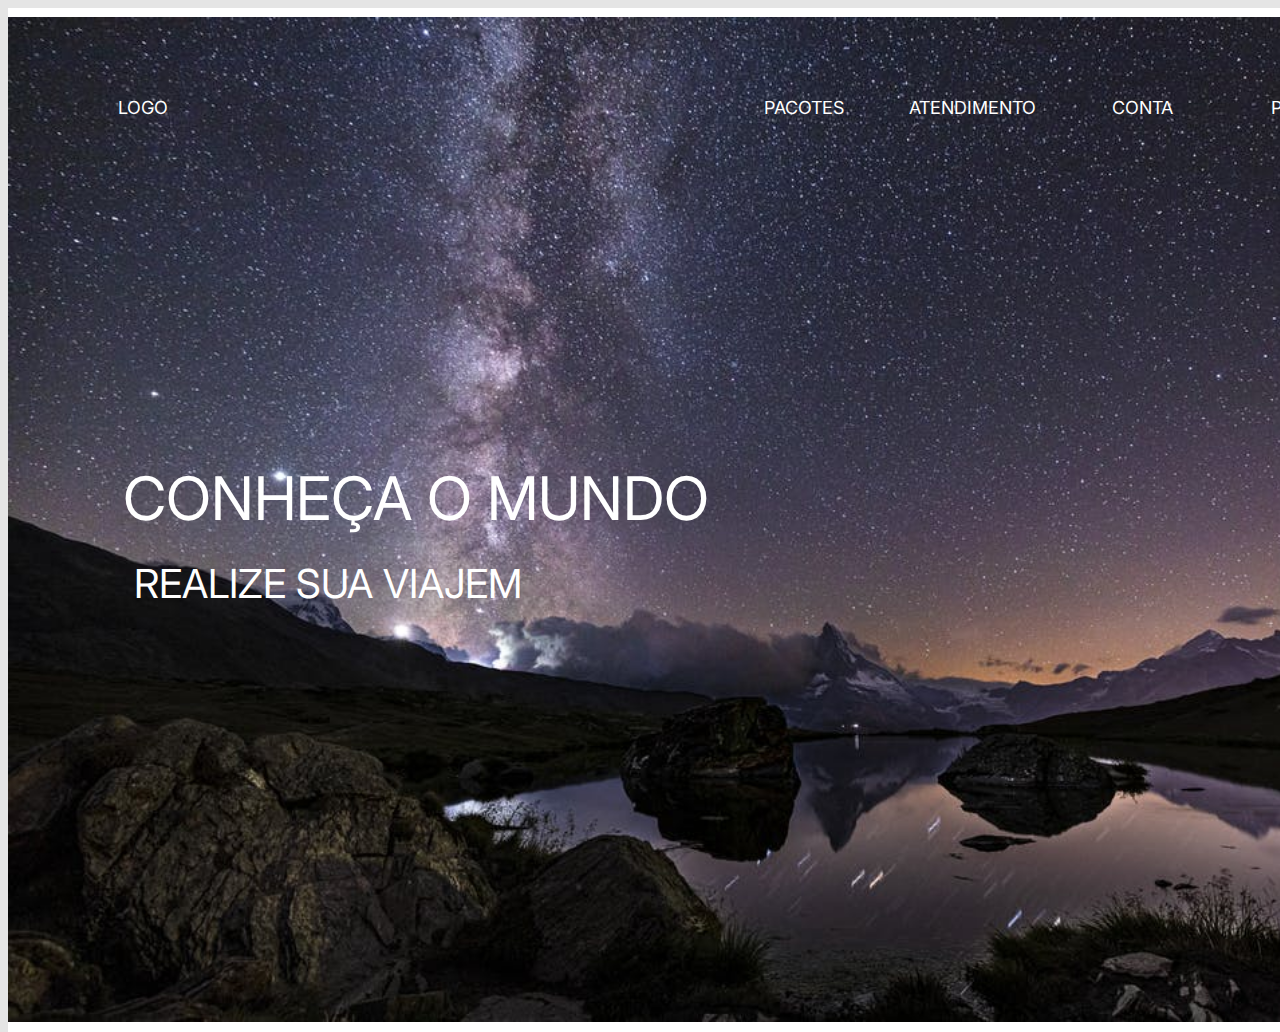
<file: figma_htmlgenerator/index.html>
<html lang="en">
          <head>
            <meta charset="utf-8">
          
            <title>Html Generated</title>
            <meta name="description" content="Figma htmlGenerator">
            <meta name="author" content="htmlGenerator">
            <link href="https://fonts.googleapis.com/css?family=Inter&display=swap" rel="stylesheet">

            <link rel="stylesheet" href="styles.css">
            
            <style>
              /*
                Figma Background for illustrative/preview purposes only.
                You can remove this style tag with no consequence
              */
              body {background: #E5E5E5; }
            </style>
          
          </head>
          
          <body>
            <div class=e2_12><span  class="e2_18">PACOTES
</span><span  class="e2_16">PACOTES
</span><span  class="e2_15">LOGO</span><div  class="e2_19"></div><span  class="e2_35">REALIZE SUA VIAJEM </span><span  class="e2_34">CONHEÇA O MUNDO </span><span  class="e2_32">PEDIDOS</span><div  class="e2_27"></div><span  class="e2_30">ATENDIMENTO</span><div  class="e2_28"></div><span  class="e2_31">CONTA</span><div  class="e2_29"></div><span  class="e2_26">PACOTES</span><div  class="e2_25"></div><div  class="e2_21"></div><span  class="e2_24">LOGO</span></div>
          </body>
          </html>
</file>
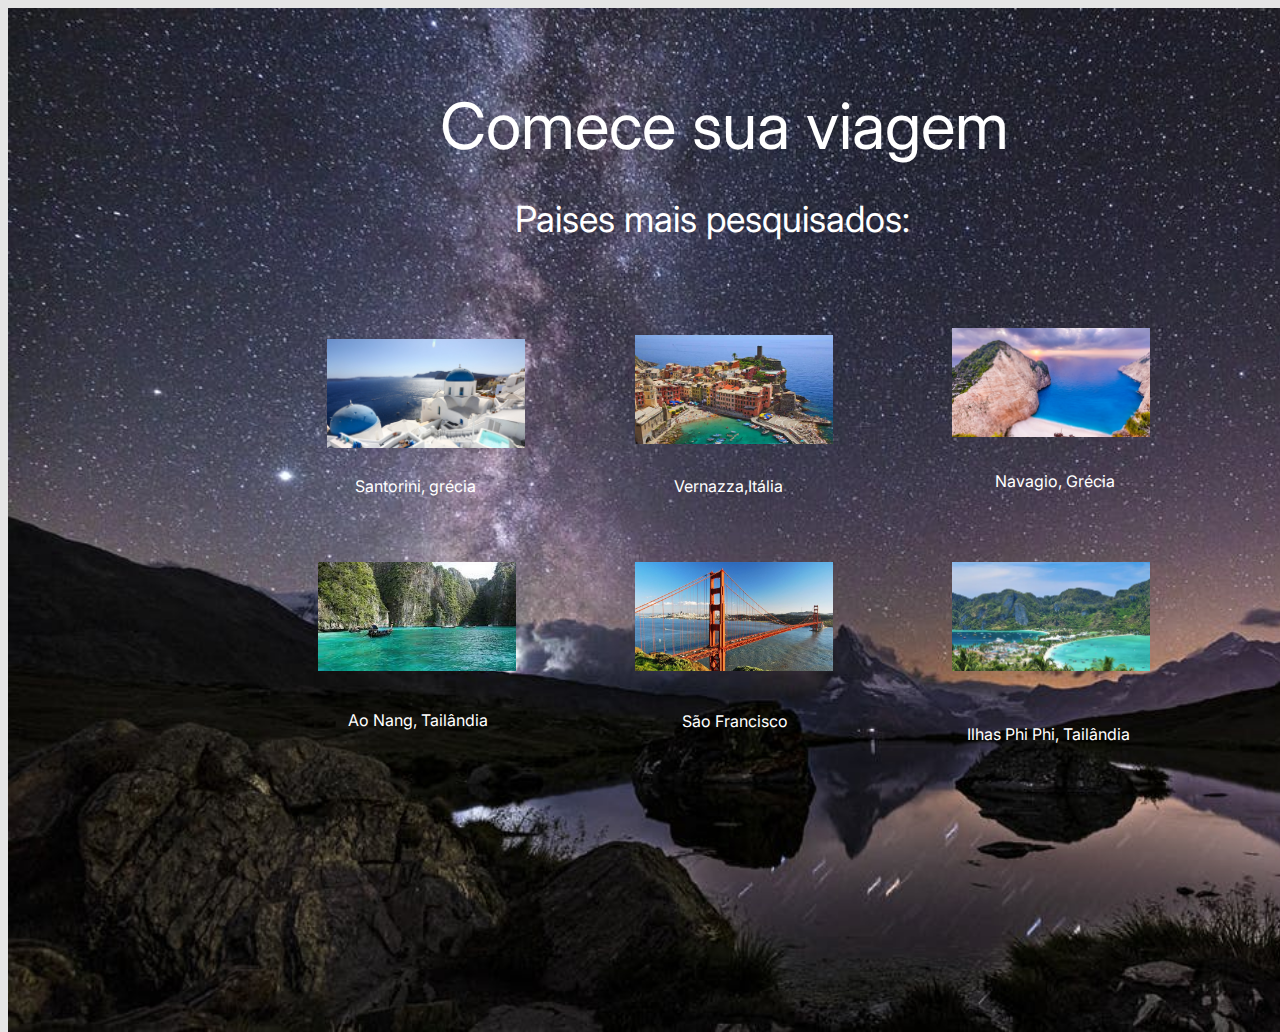
<file: figma_htmlgenerator3/index.html>
<html lang="en">
          <head>
            <meta charset="utf-8">
          
            <title>Html Generated</title>
            <meta name="description" content="Figma htmlGenerator">
            <meta name="author" content="htmlGenerator">
            <link href="https://fonts.googleapis.com/css?family=Inter&display=swap" rel="stylesheet">

            <link rel="stylesheet" href="styles.css">
            
            <style>
              /*
                Figma Background for illustrative/preview purposes only.
                You can remove this style tag with no consequence
              */
              body {background: #E5E5E5; }
            </style>
          
          </head>
          
          <body>
            <div class=e6_43><div  class="e6_46"></div><div  class="e6_59"></div><span  class="e6_48">Comece sua viagem </span><span  class="e6_51">Paises mais pesquisados:</span><div  class="e6_52"></div><div  class="e6_64"></div><div  class="e6_66"></div><div  class="e6_63"></div><div  class="e6_55"></div><div  class="e6_58"></div><span  class="e6_53">Santorini, grécia</span><div  class="e6_54"></div><div  class="e6_60"></div><span  class="e6_56">Ao Nang, Tailândia</span><span  class="e6_67">Vernazza,Itália</span><span  class="e6_68">São Francisco</span><span  class="e6_69">Ilhas Phi Phi, Tailândia</span><div  class="e6_57"></div><div  class="e6_61"></div><span  class="e6_62">Navagio, Grécia</span></div>
          </body>
          </html>
</file>
<file: figma_htmlgenerator/styles.css>
.2_12 { 
	overflow:hidden;
}.e2_12 { 
	background-color:rgba(255, 255, 255, 1);
	width:1440px;
	height:1024px;
	position:absolute;
}.e2_18 { 
	color:rgba(255, 255, 255, 1);
	width:159px;
	height:58px;
	position:absolute;
	left:1109px;
	top:22px;
	font-family:Inter;
	text-align:left;
	font-size:35px;
	letter-spacing:0;
}.e2_16 { 
	color:rgba(255, 255, 255, 1);
	width:159px;
	height:84px;
	position:absolute;
	left:621px;
	top:27px;
	font-family:Inter;
	text-align:left;
	font-size:35px;
	letter-spacing:0;
}.e2_15 { 
	color:rgba(255, 255, 255, 1);
	width:99px;
	height:42px;
	position:absolute;
	left:27px;
	top:19px;
	font-family:Inter;
	text-align:left;
	font-size:35px;
	letter-spacing:0;
}.e2_19 { 
	width:1440px;
	height:1005px;
	position:absolute;
	left:0px;
	top:9px;
	background-image:url(images/rectangle_1.png);
	background-repeat:no-repeat;
	background-size:cover;
}.e2_35 { 
	color:rgba(255, 255, 255, 1);
	width:410px;
	height:48px;
	position:absolute;
	left:126px;
	top:551px;
	font-family:Inter;
	text-align:left;
	font-size:40px;
	letter-spacing:0;
}.e2_34 { 
	color:rgba(255, 255, 255, 1);
	width:611px;
	height:73px;
	position:absolute;
	left:115px;
	top:454px;
	font-family:Inter;
	text-align:left;
	font-size:60px;
	letter-spacing:0;
}.e2_32 { 
	color:rgba(255, 255, 255, 1);
	width:79px;
	height:22px;
	position:absolute;
	left:1263px;
	top:89px;
	font-family:Inter;
	text-align:left;
	font-size:18px;
	letter-spacing:0;
}.e2_27 { 
	background-color:rgba(60.56249924004078, 31.29062555730343, 31.29062555730343, 0);
	width:150px;
	height:34px;
	position:absolute;
	left:891px;
	top:83px;
	border-top-left-radius:50px;
	border-top-right-radius:50px;
	border-bottom-left-radius:50px;
	border-bottom-right-radius:50px;
}.2_27 { 
	border:3px solid rgba(255, 255, 255, 1);
}.e2_30 { 
	color:rgba(255, 255, 255, 1);
	width:130px;
	height:22px;
	position:absolute;
	left:901px;
	top:89px;
	font-family:Inter;
	text-align:left;
	font-size:18px;
	letter-spacing:0;
}.e2_28 { 
	background-color:rgba(60.56249924004078, 31.29062555730343, 31.29062555730343, 0);
	width:109px;
	height:34px;
	position:absolute;
	left:1080px;
	top:83px;
	border-top-left-radius:50px;
	border-top-right-radius:50px;
	border-bottom-left-radius:50px;
	border-bottom-right-radius:50px;
}.2_28 { 
	border:3px solid rgba(255, 255, 255, 1);
}.e2_31 { 
	color:rgba(255, 255, 255, 1);
	width:63px;
	height:22px;
	position:absolute;
	left:1104px;
	top:89px;
	font-family:Inter;
	text-align:left;
	font-size:18px;
	letter-spacing:0;
}.e2_29 { 
	background-color:rgba(60.56249924004078, 31.29062555730343, 31.29062555730343, 0);
	width:109px;
	height:34px;
	position:absolute;
	left:1248px;
	top:83px;
	border-top-left-radius:50px;
	border-top-right-radius:50px;
	border-bottom-left-radius:50px;
	border-bottom-right-radius:50px;
}.2_29 { 
	border:3px solid rgba(255, 255, 255, 1);
}.e2_26 { 
	color:rgba(255, 255, 255, 1);
	width:82px;
	height:22px;
	position:absolute;
	left:756px;
	top:89px;
	font-family:Inter;
	text-align:left;
	font-size:18px;
	letter-spacing:0;
}.e2_25 { 
	background-color:rgba(60.56249924004078, 31.29062555730343, 31.29062555730343, 0);
	width:109px;
	height:34px;
	position:absolute;
	left:81px;
	top:83px;
	border-top-left-radius:50px;
	border-top-right-radius:50px;
	border-bottom-left-radius:50px;
	border-bottom-right-radius:50px;
}.2_25 { 
	border:3px solid rgba(255, 255, 255, 1);
}.e2_21 { 
	background-color:rgba(60.56249924004078, 31.29062555730343, 31.29062555730343, 0);
	width:109px;
	height:34px;
	position:absolute;
	left:742px;
	top:83px;
	border-top-left-radius:50px;
	border-top-right-radius:50px;
	border-bottom-left-radius:50px;
	border-bottom-right-radius:50px;
}.2_21 { 
	border:3px solid rgba(255, 255, 255, 1);
}.e2_24 { 
	color:rgba(255, 255, 255, 1);
	width:51px;
	height:22px;
	position:absolute;
	left:110px;
	top:89px;
	font-family:Inter;
	text-align:left;
	font-size:18px;
	letter-spacing:0;
}
</file>
<file: figma_htmlgenerator3/styles.css>
.6_43 { 
	overflow:hidden;
}.e6_43 { 
	width:1440px;
	height:1024px;
	position:absolute;
	background-image:url(images/desktop___1.png);
	background-repeat:no-repeat;
	background-size:cover;
}.e6_46 { 
	width:198px;
	height:109px;
	position:absolute;
	left:319px;
	top:331px;
	background-image:url(images/rectangle_1.png);
	background-repeat:no-repeat;
	background-size:cover;
}.e6_59 { 
	width:198px;
	height:109px;
	position:absolute;
	left:310px;
	top:554px;
	background-image:url(images/rectangle_7.png);
	background-repeat:no-repeat;
	background-size:cover;
}.e6_48 { 
	color:rgba(255, 255, 255, 1);
	width:613px;
	height:77px;
	position:absolute;
	left:432px;
	top:79px;
	font-family:Inter;
	text-align:left;
	font-size:64px;
	letter-spacing:0;
}.e6_51 { 
	color:rgba(255, 255, 255, 1);
	width:435px;
	height:44px;
	position:absolute;
	left:507px;
	top:189px;
	font-family:Inter;
	text-align:left;
	font-size:36px;
	letter-spacing:0;
}.e6_52 { 
	background-color:rgba(251.48046165704727, 244.49493169784546, 244.49493169784546, 0);
	width:197px;
	height:24px;
	position:absolute;
	left:310px;
	top:466px;
	border-top-left-radius:50px;
	border-top-right-radius:50px;
	border-bottom-left-radius:50px;
	border-bottom-right-radius:50px;
}.6_52 { 
	border:1px solid rgba(255, 252.16670483350754, 252.16670483350754, 1);
}.e6_64 { 
	background-color:rgba(251.48046165704727, 244.49493169784546, 244.49493169784546, 0);
	width:197px;
	height:24px;
	position:absolute;
	left:628px;
	top:701px;
	border-top-left-radius:50px;
	border-top-right-radius:50px;
	border-bottom-left-radius:50px;
	border-bottom-right-radius:50px;
}.6_64 { 
	border:1px solid rgba(255, 252.16670483350754, 252.16670483350754, 1);
}.e6_66 { 
	background-color:rgba(251.48046165704727, 244.49493169784546, 244.49493169784546, 0);
	width:197px;
	height:24px;
	position:absolute;
	left:942px;
	top:713px;
	border-top-left-radius:50px;
	border-top-right-radius:50px;
	border-bottom-left-radius:50px;
	border-bottom-right-radius:50px;
}.6_66 { 
	border:1px solid rgba(255, 252.16670483350754, 252.16670483350754, 1);
}.e6_63 { 
	background-color:rgba(251.48046165704727, 244.49493169784546, 244.49493169784546, 0);
	width:197px;
	height:24px;
	position:absolute;
	left:310px;
	top:701px;
	border-top-left-radius:50px;
	border-top-right-radius:50px;
	border-bottom-left-radius:50px;
	border-bottom-right-radius:50px;
}.6_63 { 
	border:1px solid rgba(255, 252.16670483350754, 252.16670483350754, 1);
}.e6_55 { 
	background-color:rgba(251.48046165704727, 244.49493169784546, 244.49493169784546, 0);
	width:197px;
	height:24px;
	position:absolute;
	left:628px;
	top:466px;
	border-top-left-radius:50px;
	border-top-right-radius:50px;
	border-bottom-left-radius:50px;
	border-bottom-right-radius:50px;
}.6_55 { 
	border:1px solid rgba(255, 252.16670483350754, 252.16670483350754, 1);
}.e6_58 { 
	background-color:rgba(251.48046165704727, 244.49493169784546, 244.49493169784546, 0);
	width:197px;
	height:24px;
	position:absolute;
	left:942px;
	top:460px;
	border-top-left-radius:50px;
	border-top-right-radius:50px;
	border-bottom-left-radius:50px;
	border-bottom-right-radius:50px;
}.6_58 { 
	border:1px solid rgba(255, 252.16670483350754, 252.16670483350754, 1);
}.e6_53 { 
	color:rgba(255, 255, 255, 1);
	width:123px;
	height:19px;
	position:absolute;
	left:347px;
	top:468px;
	font-family:Inter;
	text-align:left;
	font-size:16px;
	letter-spacing:0;
}.e6_54 { 
	width:198px;
	height:109px;
	position:absolute;
	left:627px;
	top:327px;
	background-image:url(images/rectangle_3.png);
	background-repeat:no-repeat;
	background-size:cover;
}.e6_60 { 
	width:198px;
	height:109px;
	position:absolute;
	left:627px;
	top:554px;
	background-image:url(images/rectangle_8.png);
	background-repeat:no-repeat;
	background-size:cover;
}.e6_56 { 
	color:rgba(255, 255, 255, 1);
	width:141px;
	height:19px;
	position:absolute;
	left:340px;
	top:702px;
	font-family:Inter;
	text-align:left;
	font-size:16px;
	letter-spacing:0;
}.e6_67 { 
	color:rgba(255, 255, 255, 1);
	width:111px;
	height:19px;
	position:absolute;
	left:666px;
	top:468px;
	font-family:Inter;
	text-align:left;
	font-size:16px;
	letter-spacing:0;
}.e6_68 { 
	color:rgba(255, 255, 255, 1);
	width:107px;
	height:19px;
	position:absolute;
	left:674px;
	top:703px;
	font-family:Inter;
	text-align:left;
	font-size:16px;
	letter-spacing:0;
}.e6_69 { 
	color:rgba(255, 255, 255, 1);
	width:167px;
	height:19px;
	position:absolute;
	left:959px;
	top:716px;
	font-family:Inter;
	text-align:left;
	font-size:16px;
	letter-spacing:0;
}.e6_57 { 
	width:198px;
	height:109px;
	position:absolute;
	left:944px;
	top:320px;
	background-image:url(images/rectangle_5.png);
	background-repeat:no-repeat;
	background-size:cover;
}.e6_61 { 
	width:198px;
	height:109px;
	position:absolute;
	left:944px;
	top:554px;
	background-image:url(images/rectangle_9.png);
	background-repeat:no-repeat;
	background-size:cover;
}.e6_62 { 
	color:rgba(255, 255, 255, 1);
	width:120px;
	height:19px;
	position:absolute;
	left:987px;
	top:463px;
	font-family:Inter;
	text-align:left;
	font-size:16px;
	letter-spacing:0;
}
</file>
